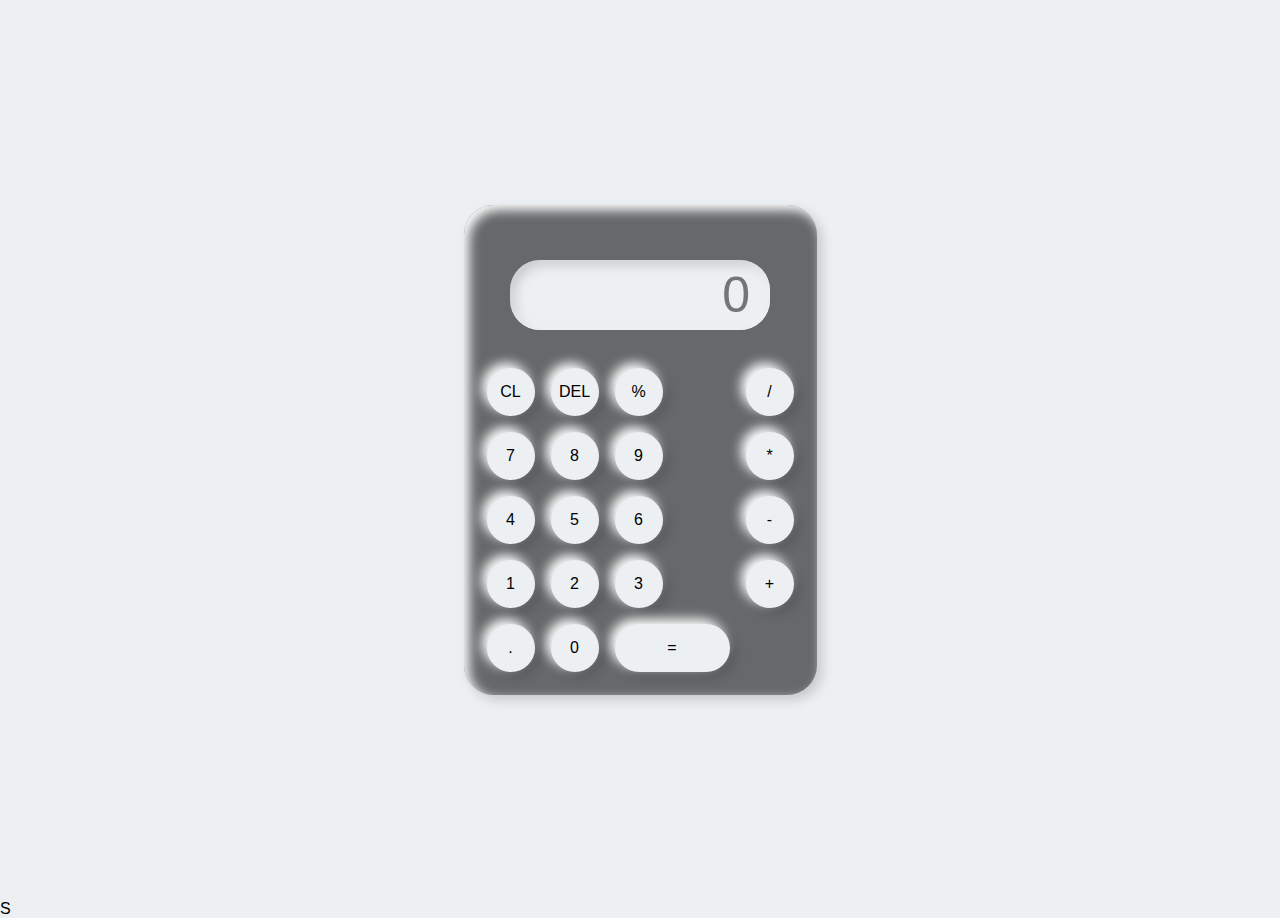
<file: index.html>
<!DOCTYPE html>
<html lang="en">
<head>
    <meta charset="UTF-8">
    <meta http-equiv="X-UA-Compatible" content="IE=edge">
    <meta name="viewport" content="width=device-width, initial-scale=1.0">
    <link rel="stylesheet" href="calculator.css">
    <title>calculator</title>
</head>
<body>
     
    <div class="container">
        <div class="calculator">
        <input type="text" placeholder="0" id="output-screen">
        <button onclick="Clear()"> CL </button>
        <button onclick="del()"> DEL </button>
        <button onclick="display('%')"> % </button>
        <button onclick="display('/')"> / </button>
        <button onclick="display('7')"> 7 </button>
        <button onclick="display('8')"> 8 </button>
        <button onclick="display('9')"> 9 </button>
        <button onclick="display('*')"> * </button>
        <button onclick="display('4')"> 4</button>
        <button onclick="display('5')"> 5 </button>
        <button onclick="display('6')"> 6 </button>
        <button onclick="display('-')"> - </button>
        <button onclick="display('1')"> 1 </button>
        <button onclick="display('2')"> 2 </button>
        <button onclick="display('3')"> 3 </button>
        <button onclick="display('+')"> + </button>
        <button onclick="display('.')"> . </button>
        <button onclick="display('0')"> 0 </button>
        <button onclick="calculate()" class="equal"> = </button>
        
         </div>

    </div>
    <script>
        let outputScreen=document.getElementById("output-screen");

        function display(num) {
            outputScreen.value += num;

         }
         function calculate() {
            try{
                outputScreen.value=eval(outputScreen.value);
            }
            catch(err)
            {
                alert("Invalid")
            }
         }
         function Clear(){
           outputScreen.value= "";
         }
         function del(){
            outputScreen.value=outputScreen.value.slice(0,-1);

         }

        </script>S
    
    
</body>
</html>
</file>
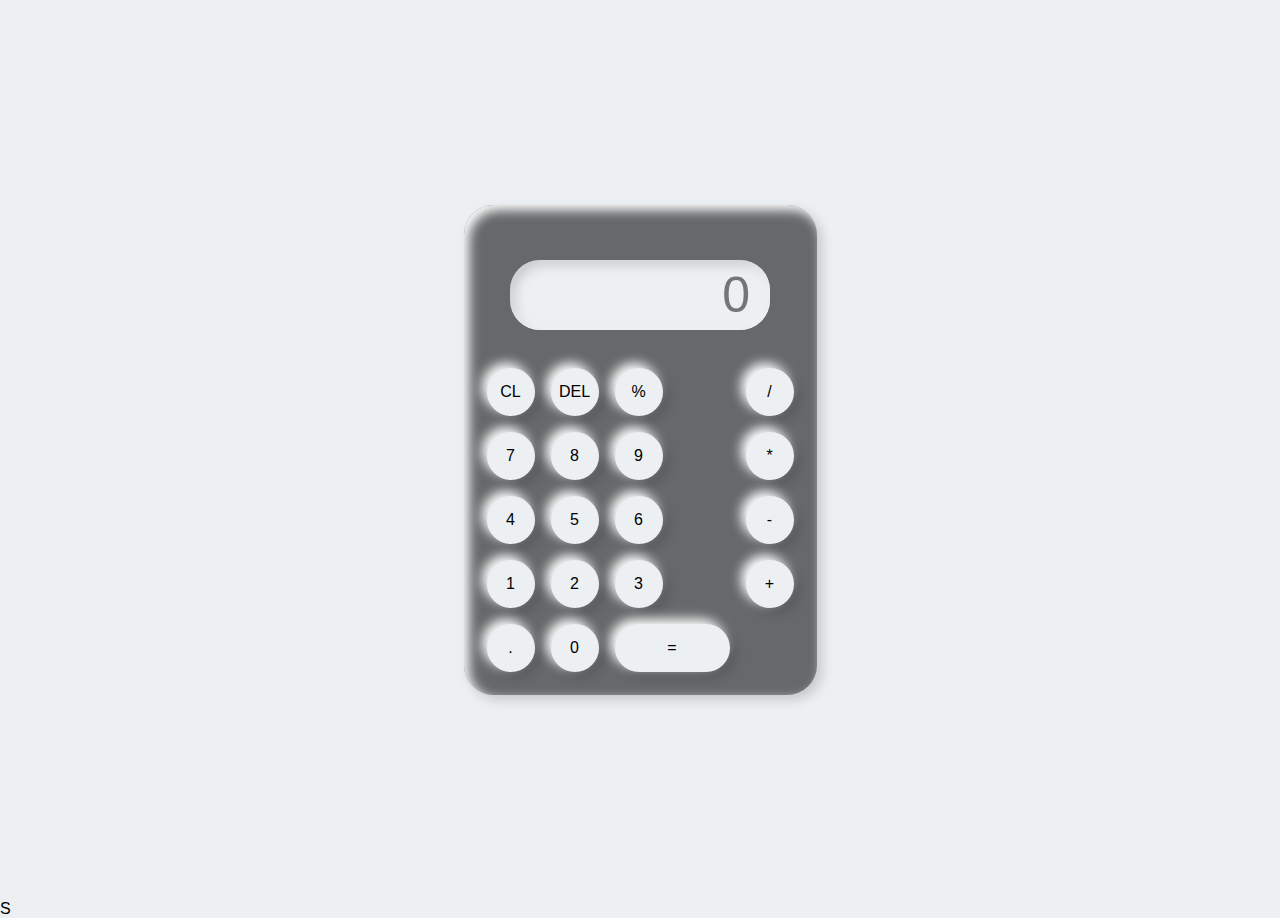
<file: calculator.html>
<!DOCTYPE html>
<html lang="en">
<head>
    <meta charset="UTF-8">
    <meta http-equiv="X-UA-Compatible" content="IE=edge">
    <meta name="viewport" content="width=device-width, initial-scale=1.0">
    <link rel="stylesheet" href="calculator.css">
    <title>calculator</title>
</head>
<body>
     
    <div class="container">
        <div class="calculator">
        <input type="text" placeholder="0" id="output-screen">
        <button onclick="Clear()"> CL </button>
        <button onclick="del()"> DEL </button>
        <button onclick="display('%')"> % </button>
        <button onclick="display('/')"> / </button>
        <button onclick="display('7')"> 7 </button>
        <button onclick="display('8')"> 8 </button>
        <button onclick="display('9')"> 9 </button>
        <button onclick="display('*')"> * </button>
        <button onclick="display('4')"> 4</button>
        <button onclick="display('5')"> 5 </button>
        <button onclick="display('6')"> 6 </button>
        <button onclick="display('-')"> - </button>
        <button onclick="display('1')"> 1 </button>
        <button onclick="display('2')"> 2 </button>
        <button onclick="display('3')"> 3 </button>
        <button onclick="display('+')"> + </button>
        <button onclick="display('.')"> . </button>
        <button onclick="display('0')"> 0 </button>
        <button onclick="calculate()" class="equal"> = </button>
        
         </div>

    </div>
    <script>
        let outputScreen=document.getElementById("output-screen");

        function display(num) {
            outputScreen.value += num;

         }
         function calculate() {
            try{
                outputScreen.value=eval(outputScreen.value);
            }
            catch(err)
            {
                alert("Invalid")
            }
         }
         function Clear(){
           outputScreen.value= "";
         }
         function del(){
            outputScreen.value=outputScreen.value.slice(0,-1);

         }

        </script>S
    
    
</body>
</html>
</file>
<file: calculator.css>
*{
    margin: 0;
    padding: 0;
    box-sizing: border-box;
    background-color: #ecf0f3;
    font-family: sans-serif;
    outline: none;

}
.container{
    height: 100vh;
    display: flex;
    justify-content: center;
    align-items: center;

}
.calculator{
    background-color: #66686a;
    padding: 15px;
    border-radius: 30px;
    box-shadow: inset 5px 5px 12px #ffffff,
                      5px 5px 12px rgba(0,0,0,.16);
    display: grid;
    grid-template-columns: repeat(4.68px);


}
input{
    grid-column: span 4;
    height: 70px;
    width: 260px;
    background-color: #ecf0f3;
    box-shadow: inset -5px -5px 12px #ecf0f3,
                inset 5px 5px 12px rgba(0,0,0,.16);
    border: none;
    border-radius: 30px;
    color: rgb(70,70,70);
    font-size: 50px;
    text-align: end;
    margin: auto;
    margin-top:40px;
    margin-bottom: 30px;
    padding: 20px;

}
button{
    height: 48px;
    width: 48px;
    background-color: #ecf0f3;
    box-shadow:  -5px -5px 12px #ffffff,
                    5px 5px 12px rgba(0,0,0,.16);
    border: none;
    border-radius: 50%;
    margin: 8px;
    font-size: 16px;
}

.equal{
    width: 115px;
    border-radius: 40px;
    background-color: #ecf0f3;
    box-shadow:  -5px -5px 12px #ffffff,
                    5px 5px 12px rgba(0,0,0,.16);
}
</file>
